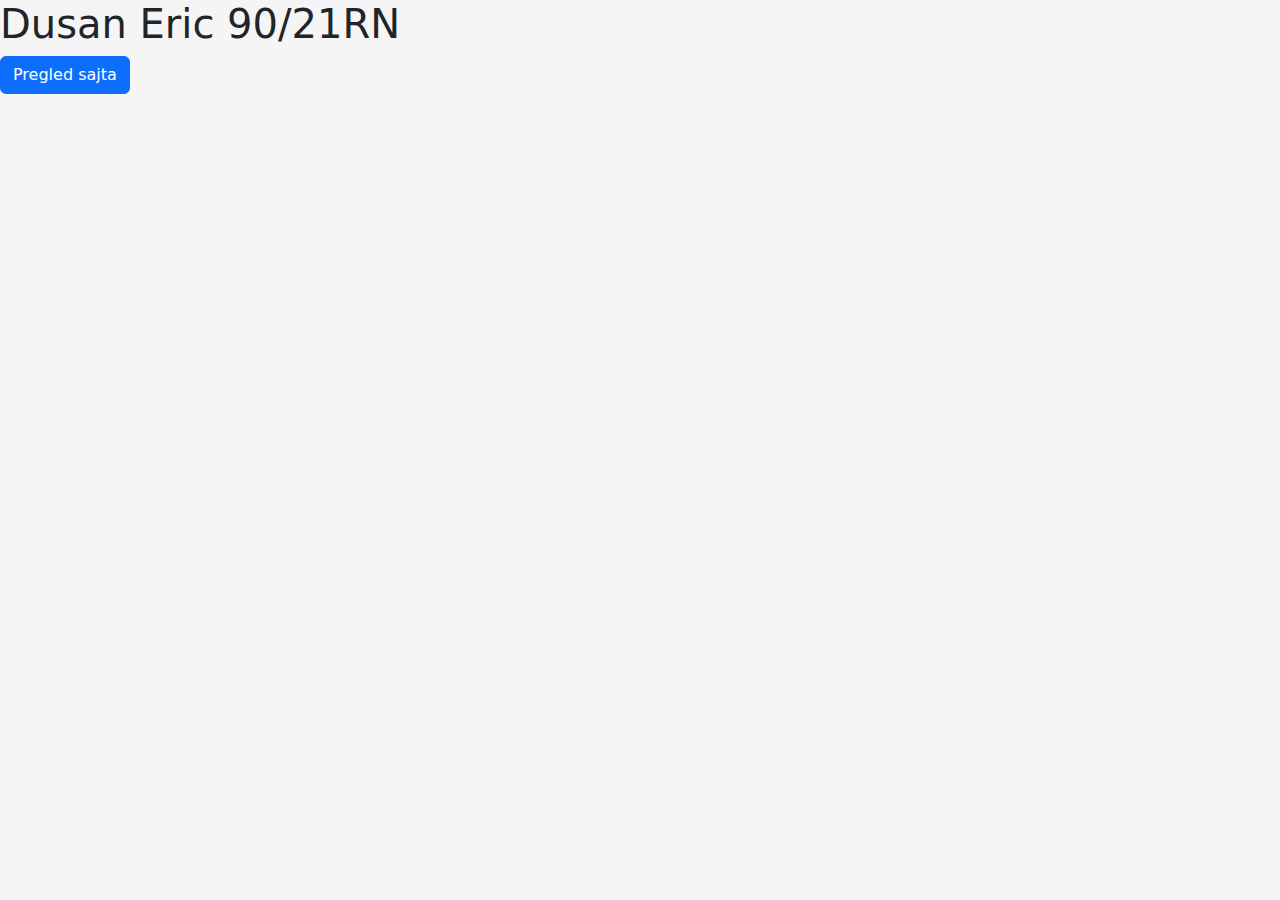
<file: index.html>
<!DOCTYPE html>
<html>
    <head>
        <title>Projekat_ICR</title>
        <meta charset="utf-8">
        <meta name="viewport" content="width=device-width, initial-scale=1">
        <link href="https://cdn.jsdelivr.net/npm/bootstrap@5.2.3/dist/css/bootstrap.min.css" rel="stylesheet">
        <script src="https://cdn.jsdelivr.net/npm/bootstrap@5.2.3/dist/js/bootstrap.bundle.min.js"></script>

        <link rel="stylesheet" type="text/css" href="main.css">
    </head>

    <h1>Dusan Eric 90/21RN</h1>
    <a href="ponuda.html" class="btn btn-primary">Pregled sajta</a>
</html>
</file>
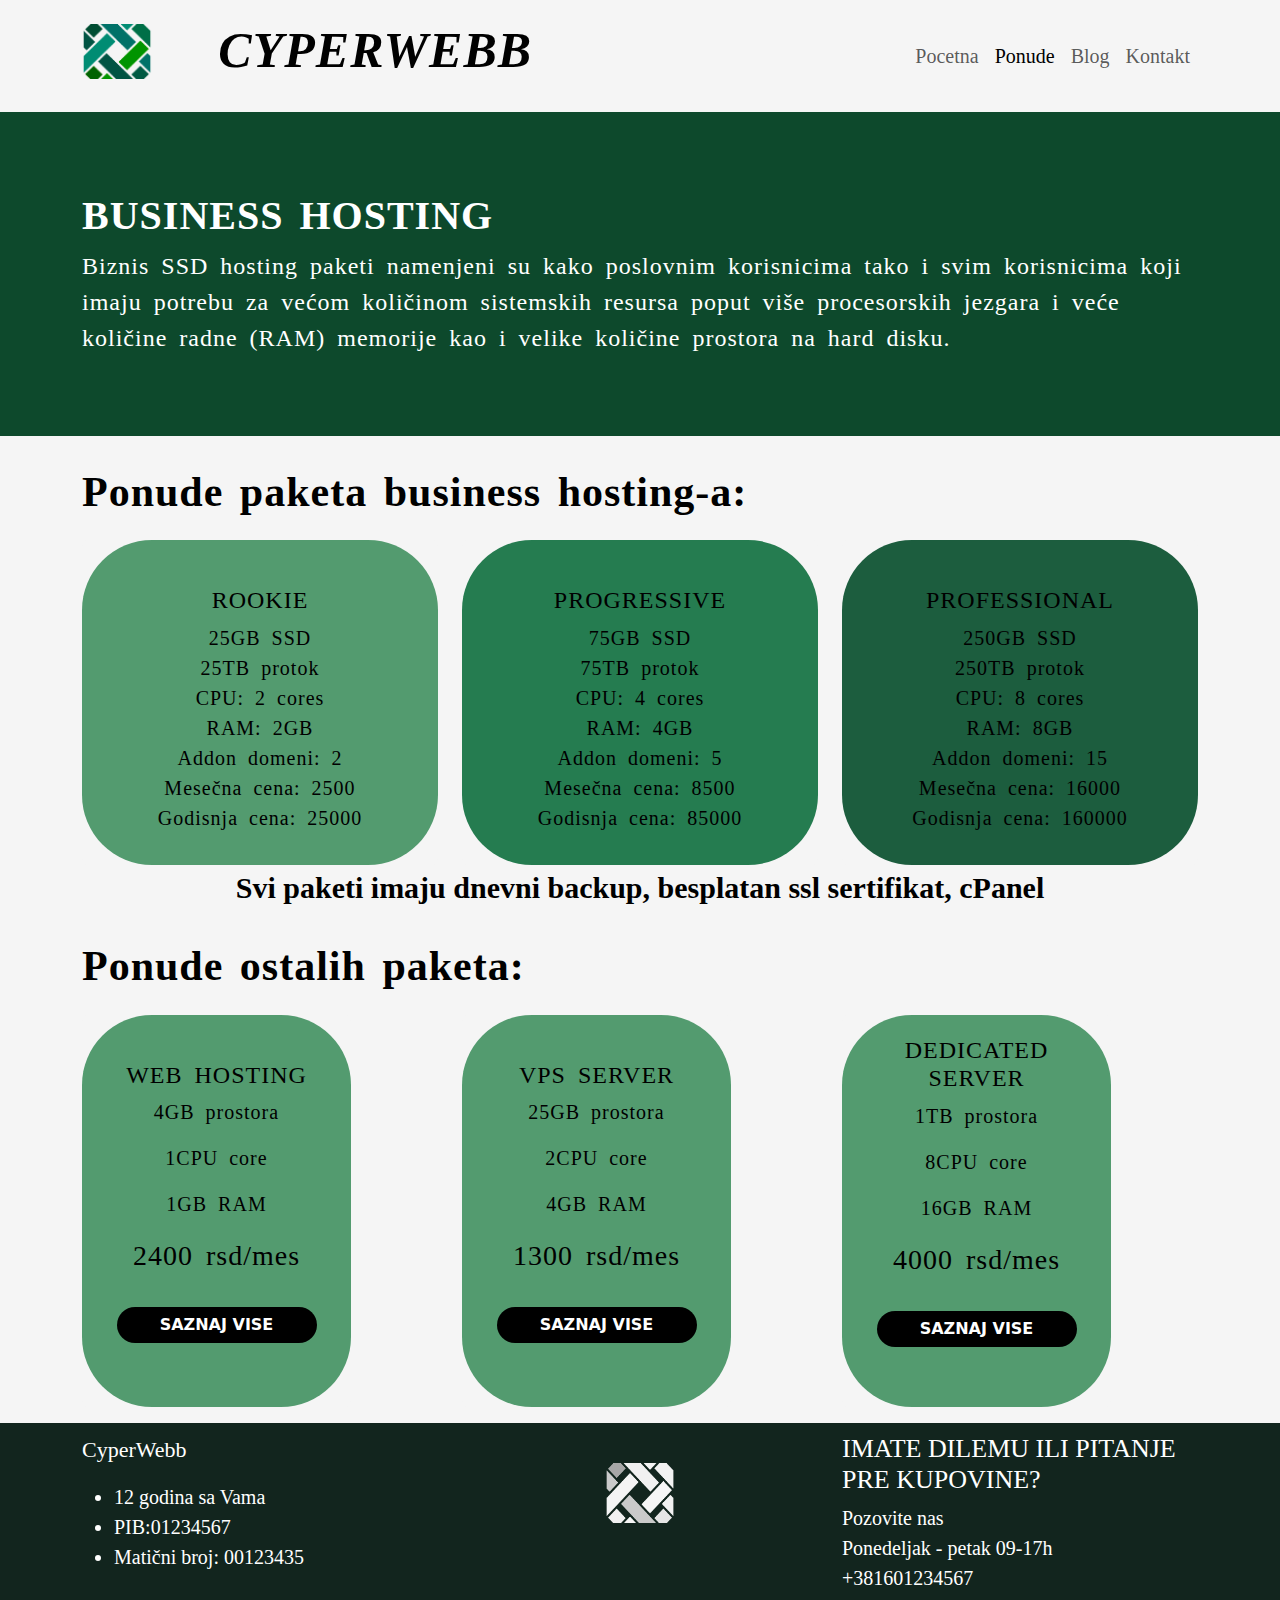
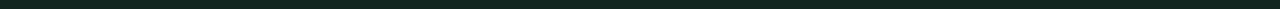
<file: business-hosting.html>
<!DOCTYPE html>
<html lang="en">
    <head>
        <title>Projekat_ICR</title>
        <meta charset="utf-8">
        <meta name="viewport" content="width=device-width, initial-scale=1">
        <link href="https://cdn.jsdelivr.net/npm/bootstrap@5.2.3/dist/css/bootstrap.min.css" rel="stylesheet">
        <script src="https://cdn.jsdelivr.net/npm/bootstrap@5.2.3/dist/js/bootstrap.bundle.min.js"></script>

        <link rel="stylesheet" type="text/css" href="main.css">
    </head>

    <body id="body">
        <div  id= "top-nav" class="container-fluid">
            <div class="container">
                <nav class="navbar navbar-expand-lg">
                    <a class="navbar-brand" href="#">
                        <img src="Vezba 1 - logo 1.png" alt="" width="70" height="60">
                        <span class="navbar-brand"><em>CYPERWEBB</em></span>                    
                      </a>
                    <button class="navbar-toggler" type="button" data-bs-toggle="collapse" data-bs-target="#navbarNav" aria-controls="navbarNav" aria-expanded="false" aria-label="Toggle navigation">
                        <span class="navbar-toggler-icon"></span>
                    </button>
                    <div class="collapse navbar-collapse" id="navbarNav">
                        <ul class="navbar-nav ms-auto">
                            <li class="nav-item">
                                <a class="nav-link" aria-current="page" href="ponuda.html">Pocetna</a>
                            </li>
                            <li class="nav-item">
                                <a class="nav-link active" href="#">Ponude</a>
                            </li>
                            <li class="nav-item">
                                <a class="nav-link" href="#">Blog</a>
                            </li>
                            <li class="nav-item">
                                <a class="nav-link" href="#">Kontakt</a>
                            </li>
                        </ul>
                    </div>
                </nav>                     
            </div>
        </div>
        <div id="intro" class="container-fluid">
            <div class="container">
                <h2><strong>BUSINESS HOSTING </strong></h2>
                <p>Biznis SSD hosting paketi namenjeni su kako poslovnim korisnicima tako i 
                    svim korisnicima koji imaju potrebu za većom količinom sistemskih resursa 
                    poput više procesorskih jezgara i veće količine radne (RAM) memorije kao i 
                    velike količine prostora na hard disku.
                </p>
            </div>
        </div>
        <div id="telo" class="container-fluid mb-3">
            <div class="container">
                <h4>Ponude paketa business hosting-a:</h4>
                <div class="row row-cols-1 row-cols-md-3">
                    <div class="col-md-4">
                      <div class="card text-center" id="ponuda-telo">
                        <div class="card-body" id="prva-ponuda">
                            <h5 id="naslov-ponuda">ROOKIE</h5>
                            <ul class="list-unstyled">
                                <li id="karakteristike">25GB SSD</li>
                                <li id="karakteristike">25TB protok</li>
                                <li id="karakteristike">CPU: 2 cores</li>
                                <li id="karakteristike">RAM: 2GB</li>
                                <li id="karakteristike">Addon domeni: 2</li>
                                <li id="karakteristike">Mesečna cena: 2500</li>
                                <li id="karakteristike">Godisnja cena: 25000</li>
                            </ul>
                        </div>
                      </div>
                    </div>
                    <div class="col-md-4">
                        <div class="card text-center" id="ponuda-telo">
                          <div class="card-body" id="druga-ponuda">
                              <h5 id="naslov-ponuda">PROGRESSIVE</h5>
                              <ul class=" list-unstyled">
                                <li id="karakteristike">75GB SSD</li>
                                <li id="karakteristike">75TB protok</li>
                                <li id="karakteristike">CPU: 4 cores</li>
                                <li id="karakteristike">RAM: 4GB</li>
                                <li id="karakteristike">Addon domeni: 5</li>
                                <li id="karakteristike">Mesečna cena: 8500</li>
                                <li id="karakteristike">Godisnja cena: 85000</li>
                                </ul>
                          </div>
                        </div>
                    </div>
                    <div class="col-md-4">
                        <div class="card text-center" id="ponuda-telo">
                          <div class="card-body" id="treca-ponuda">
                              <h5 id="naslov-ponuda">PROFESSIONAL</h5>
                              <ul class=" list-unstyled">
                                <li id="karakteristike">250GB SSD</li>
                                <li id="karakteristike">250TB protok</li>
                                <li id="karakteristike">CPU: 8 cores</li>
                                <li id="karakteristike">RAM: 8GB</li>
                                <li id="karakteristike">Addon domeni: 15</li>
                                <li id="karakteristike">Mesečna cena: 16000</li>
                                <li id="karakteristike">Godisnja cena: 160000</li>
                                </ul>
                          </div>
                        </div>
                    </div>
                </div>
                <div style="text-align:center;">
                    <p id="ispod-ponuda-tekst"><strong>Svi paketi imaju dnevni backup, besplatan ssl sertifikat, cPanel</strong></p>
                </div>
                <h4>Ponude ostalih paketa:</h4>
                <div class="row row-cols-1 row-cols-md-3 ">
                    <div class="col-sm-4">
                      <div class="card text-center" id="div-telo">
                        <div class="card-body" id="ponude-div">
                          <div class="row row-cols-4 row-cols-md-1">
                            <h5 class="card-title" id="naslov-ponuda">WEB HOSTING</h5>
                            <p class="card-text" id="karakteristike">4GB prostora</p>
                            <p class="card-text" id="karakteristike">1CPU core</p>
                            <p class="card-text"id="karakteristike">1GB RAM</p>
                            <p class="card-text" id="cena">2400 rsd/mes</p>
                          </div>
                          <a href="web-hosting.html" class="btn btn-primary">SAZNAJ VISE</a>
                        </div>
                      </div>
                    </div>
                    <div class="col-sm-4">
                        <div class="card text-center" id="div-telo">
                          <div class="card-body " id="ponude-div">
                            <div class="row row-cols-4 row-cols-md-1">
                              <h5 class="card-title" id="naslov-ponuda">VPS SERVER</h5>
                              <p class="card-text" id="karakteristike">25GB prostora</p>
                              <p class="card-text" id="karakteristike">2CPU core</p>
                              <p class="card-text" id="karakteristike">4GB RAM</p>
                              <p class="card-text" id="cena">1300 rsd/mes</p>
                            </div>
                            <a href="#" class="btn btn-primary">SAZNAJ VISE</a>
                          </div>
                        </div>
                    </div>
                    <div class="col-sm-4">
                        <div class="card text-center" id="div-telo">
                          <div class="card-body" id="ponude-div">
                            <div class="row row-cols-4 row-cols-md-1">
                              <h5 class="card-title" id="naslov-ponuda-dedicated">DEDICATED SERVER</h5>
                              <p class="card-text" id="karakteristike">1TB prostora</p>
                              <p class="card-text" id="karakteristike">8CPU core</p>
                              <p class="card-text" id="karakteristike">16GB RAM</p>
                              <p class="card-text" id="cena">4000 rsd/mes</p>
                            </div>
                            <a href="#" class="btn btn-primary">SAZNAJ VISE</a>
                          </div>
                        </div>
                    </div>
                </div>
            </div>
        </div>
        <div id="footer" class="container-fluid ">
            <div class="container">
                <div class="row">
                  <div class="col" id="prvi-div">
                    <p>CyperWebb</p>
                      <ul>
                        <li id="levi-foot">12 godina sa Vama</li>
                        <li id="levi-foot">PIB:01234567</li>
                        <li id="levi-foot">Matični broj: 00123435</li>
                      </ul>
                  </div>
                  <div class="col text-center" id="drugi-div">
                    <img src="Vezba 1 - logo 2.png" alt="" width="70" height="60">
                  </div>
                  <div class="col" id="treci-div">
                    <h6>
                      IMATE DILEMU ILI PITANJE PRE KUPOVINE?
                    </h6>
                    <ul class="list-unstyled">
                      <li>Pozovite nas</li>
                      <li>Ponedeljak - petak 09-17h</li>
                      <li>+381601234567</li>
                    </ul>
                  </div>
                </div>
            </div>
        </div>
    </body>
</html>
</file>
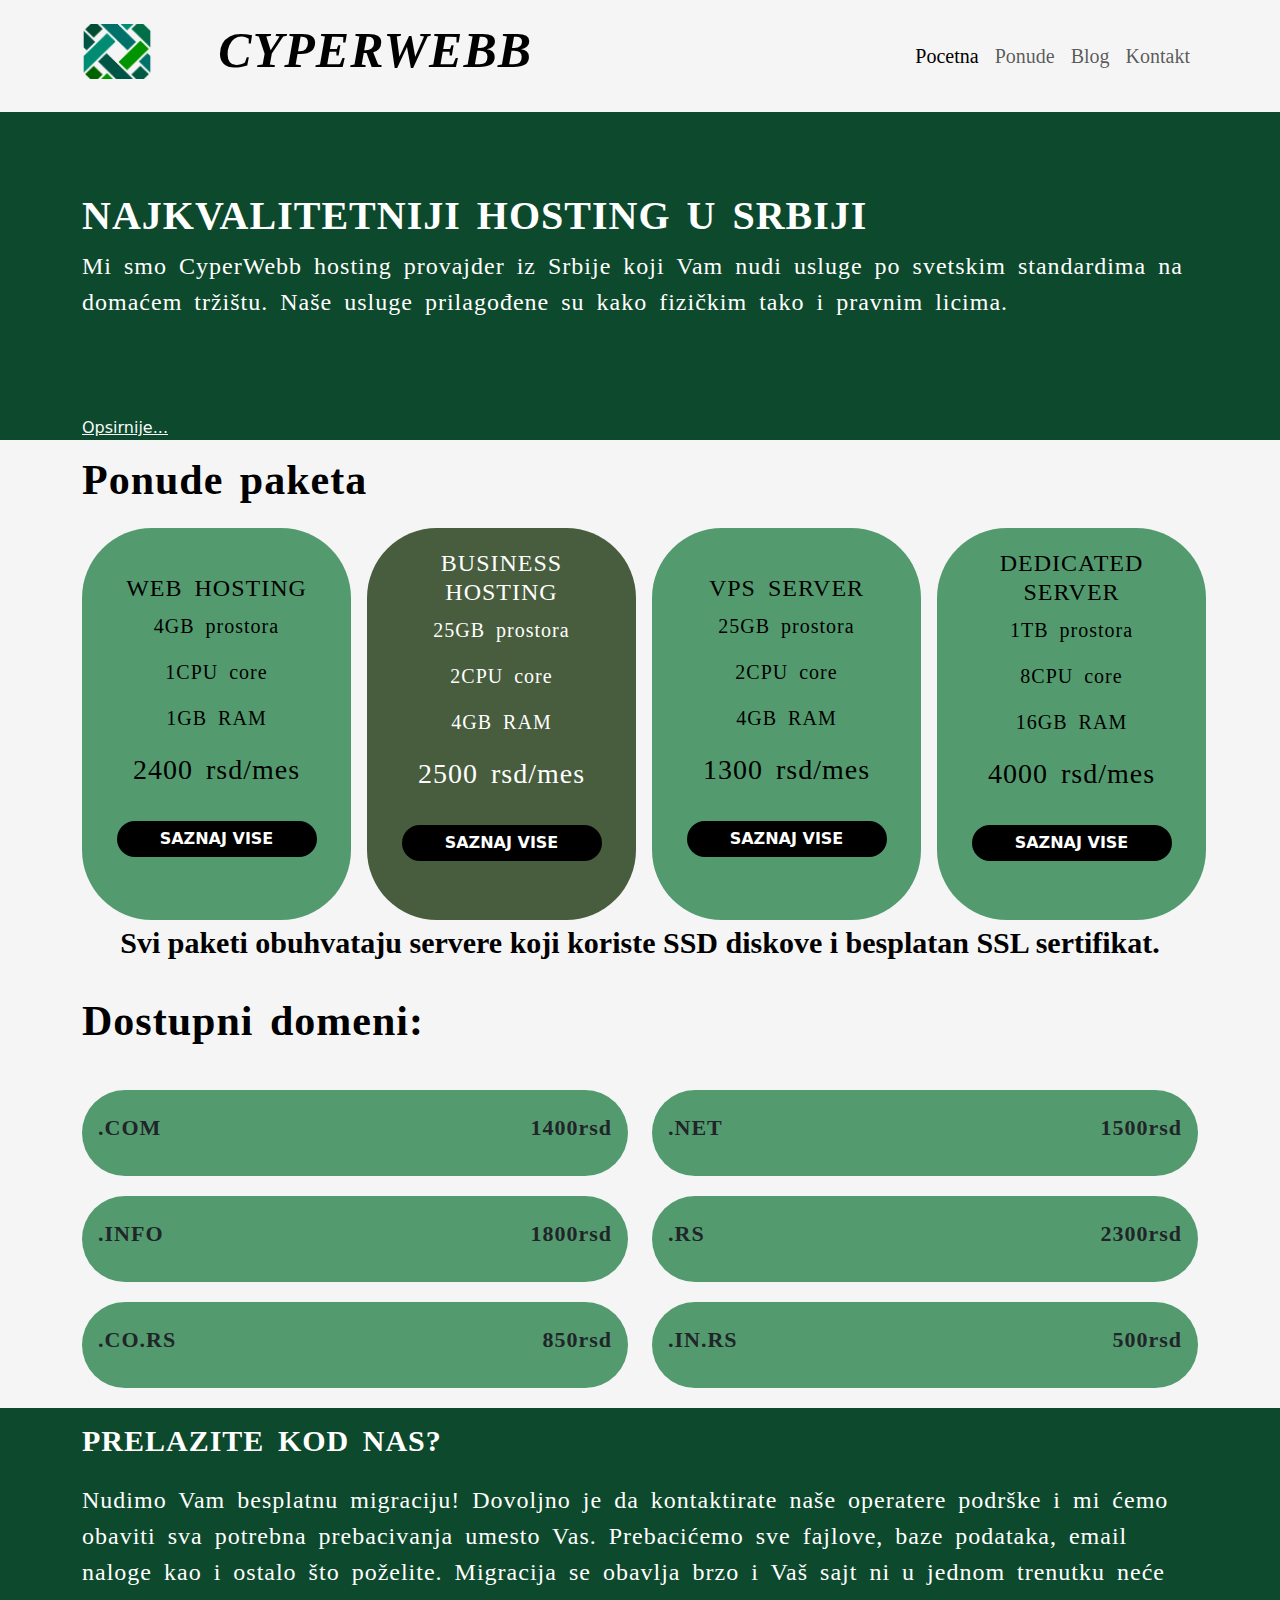
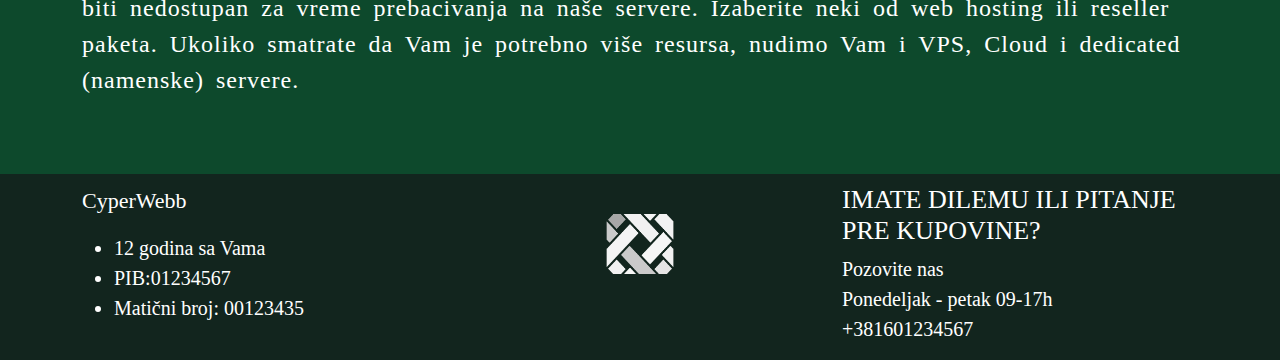
<file: ponuda.html>
<!DOCTYPE html>
<html lang="en">
    <head>
        <title>Projekat_ICR</title>
        <meta charset="utf-8">
        <meta name="viewport" content="width=device-width, initial-scale=1">
        <link href="https://cdn.jsdelivr.net/npm/bootstrap@5.2.3/dist/css/bootstrap.min.css" rel="stylesheet">
        <script src="https://cdn.jsdelivr.net/npm/bootstrap@5.2.3/dist/js/bootstrap.bundle.min.js"></script>

        <link rel="stylesheet" type="text/css" href="main.css">
    </head>
    <body id="body">
        <div  id= "top-nav" class="container-fluid">
            <div class="container">
                <nav class="navbar navbar-expand-lg">
                    <a class="navbar-brand" href="#">
                        <img src="Vezba 1 - logo 1.png" alt="" width="70" height="60">
                        <span class="navbar-brand"><em>CYPERWEBB</em></span>                    
                      </a>
                    <button class="navbar-toggler" type="button" data-bs-toggle="collapse" data-bs-target="#navbarNav" aria-controls="navbarNav" aria-expanded="false" aria-label="Toggle navigation">
                        <span class="navbar-toggler-icon"></span>
                    </button>
                    <div class="collapse navbar-collapse" id="navbarNav">
                        <ul class="navbar-nav ms-auto">
                            <li class="nav-item">
                                <a class="nav-link active" aria-current="page" href="#">Pocetna</a>
                            </li>
                            <li class="nav-item">
                                <a class="nav-link" href="#">Ponude</a>
                            </li>
                            <li class="nav-item">
                                <a class="nav-link" href="#">Blog</a>
                            </li>
                            <li class="nav-item">
                                <a class="nav-link" href="#">Kontakt</a>
                            </li>
                        </ul>
                    </div>
                </nav>                     
            </div>
        </div>
        <div id="intro" class="container-fluid">
            <div class="container">
                <h2><strong>NAJKVALITETNIJI HOSTING U SRBIJI </strong></h2>
                <p>Mi smo CyperWebb hosting provajder iz Srbije koji Vam nudi usluge po svetskim standardima na domaćem tržištu.
                    Naše usluge prilagođene su kako fizičkim tako i pravnim licima.
                </p>
                <a href="ponuda2.html" class="link-light end ">Opsirnije...</a>
            </div>
        </div>
        <div id="telo" class="container-fluid">
            <div class="container">
                <h4>Ponude paketa</h4>
                <div class="row row-cols-1 row-cols-md-4">
                    <div class="col-sm-3">
                      <div class="card text-center" id="div-telo">
                        <div class="card-body" id="ponude-div">
                          <div class="row row-cols-4 row-cols-md-1">
                            <h5 class="card-title" id="naslov-ponuda">WEB HOSTING</h5>
                            <p class="card-text" id="karakteristike">4GB prostora</p>
                            <p class="card-text" id="karakteristike">1CPU core</p>
                            <p class="card-text"id="karakteristike">1GB RAM</p>
                            <p class="card-text" id="cena">2400 rsd/mes</p>
                          </div>
                          <a href="web-hosting.html" class="btn btn-primary">SAZNAJ VISE</a>
                        </div>
                      </div>
                    </div>
                    <div class="col-sm-3" >
                      <div class="card text-center" id="div-telo">
                        <div class="card-body" id="business-div">
                          <div class="row row-cols-4 row-cols-md-1">
                            <h5 class="card-title" id="naslov-ponuda-business">BUSINESS HOSTING</h5>
                            <p class="card-text" id="karakteristike-business">25GB prostora</p>
                            <p class="card-text" id="karakteristike-business">2CPU core</p>
                            <p class="card-text" id="karakteristike-business">4GB RAM</p>
                            <p class="card-text" id="cena-business">2500 rsd/mes</p>
                          </div>
                        <a href="business-hosting.html" class="btn btn-primary">SAZNAJ VISE</a>
                        </div>
                      </div>
                    </div>
                    <div class="col-sm-3">
                        <div class="card text-center" id="div-telo">
                          <div class="card-body " id="ponude-div">
                            <div class="row row-cols-4 row-cols-md-1">
                              <h5 class="card-title" id="naslov-ponuda">VPS SERVER</h5>
                              <p class="card-text" id="karakteristike">25GB prostora</p>
                              <p class="card-text" id="karakteristike">2CPU core</p>
                              <p class="card-text" id="karakteristike">4GB RAM</p>
                              <p class="card-text" id="cena">1300 rsd/mes</p>
                            </div>
                            <a href="#" class="btn btn-primary">SAZNAJ VISE</a>
                          </div>
                        </div>
                    </div>
                    <div class="col-sm-3">
                        <div class="card text-center" id="div-telo">
                          <div class="card-body" id="ponude-div">
                            <div class="row row-cols-4 row-cols-md-1">
                              <h5 class="card-title" id="naslov-ponuda-dedicated">DEDICATED SERVER</h5>
                              <p class="card-text" id="karakteristike">1TB prostora</p>
                              <p class="card-text" id="karakteristike">8CPU core</p>
                              <p class="card-text" id="karakteristike">16GB RAM</p>
                              <p class="card-text" id="cena">4000 rsd/mes</p>
                            </div>
                            <a href="#" class="btn btn-primary">SAZNAJ VISE</a>
                          </div>
                        </div>
                    </div>
                </div>
                <div style="text-align:center;">
                    <p id="ispod-ponuda-tekst"><strong>Svi paketi obuhvataju servere koji koriste SSD diskove i besplatan SSL sertifikat.</strong></p>
                </div>
                <h4>Dostupni domeni:</h4>
                <div class="row row-cols-3 row-cols-md-2">
                    <div class="col-sm-6">
                      <div class="card text-center" id="div-telo-domeni">
                        <div class="card-body" id="domeni-div">
                          <div class="row row-cols-1 row-cols-md-2">
                            <p class="card-text" id="tekst-domena">.COM</p>
                            <p class="card-text" id="cena-domena">1400rsd</p>
                          </div>
                        </div>
                      </div>
                    </div>
                    <div class="col-sm-6">
                        <div class="card text-center" id="div-telo-domeni">
                          <div class="card-body" id="domeni-div">
                            <div class="row row-cols-1 row-cols-md-2">
                              <p class="card-text" id="tekst-domena">.NET</p>
                              <p class="card-text" id="cena-domena">1500rsd</p>
                            </div>
                          </div>
                        </div>
                    </div>
                    <div class="col-sm-6">
                        <div class="card text-center" id="div-telo-domeni">
                          <div class="card-body" id="domeni-div">
                            <div class="row row-cols-1 row-cols-md-2">
                              <p class="card-text" id="tekst-domena">.INFO</p>
                              <p class="card-text" id="cena-domena">1800rsd</p>
                            </div>
                          </div>
                        </div>
                    </div>
                    <div class="col-sm-6">
                        <div class="card text-center" id="div-telo-domeni">
                          <div class="card-body" id="domeni-div">
                            <div class="row row-cols-1 row-cols-md-2">
                              <p class="card-text" id="tekst-domena">.RS</p>
                              <p class="card-text" id="cena-domena">2300rsd</p>
                            </div>
                          </div>
                        </div>
                    </div>
                    <div class="col-sm-6">
                        <div class="card text-center" id="div-telo-domeni"> 
                          <div class="card-body" id="domeni-div">
                            <div class="row row-cols-1 row-cols-md-2">
                              <p class="card-text" id="tekst-domena">.CO.RS</p>
                              <p class="card-text" id="cena-domena">850rsd</p>
                            </div>
                          </div>
                        </div>
                    </div>
                    <div class="col-sm-6">
                        <div class="card text-center" id="div-telo-domeni">
                          <div class="card-body" id="domeni-div">
                            <div class="row row-cols-1 row-cols-md-2">
                              <p class="card-text" id="tekst-domena">.IN.RS</p>
                              <p class="card-text" id="cena-domena">500rsd</p>
                            </div>
                          </div>
                        </div>
                    </div>
                </div>
            </div>
        </div>
        <div id="preporuke" class="container-fluid">
            <div class="container">
                <h4>PRELAZITE KOD NAS?</h4>
                <p>Nudimo Vam besplatnu migraciju! Dovoljno je da kontaktirate naše operatere podrške i mi ćemo obaviti 
                    sva potrebna prebacivanja umesto Vas. Prebacićemo sve fajlove, baze podataka, email naloge kao i 
                    ostalo što poželite. Migracija se obavlja brzo i Vaš sajt ni u jednom trenutku neće biti nedostupan za 
                    vreme prebacivanja na naše servere. Izaberite neki od web hosting ili reseller paketa. Ukoliko smatrate 
                    da Vam je potrebno više resursa, nudimo Vam i VPS, Cloud i dedicated (namenske) servere.</p>
            </div>
        </div>
        <div id="footer" class="container-fluid ">
            <div class="container">
                <div class="row">
                  <div class="col" id="prvi-div">
                    <p>CyperWebb</p>
                      <ul>
                        <li id="levi-foot">12 godina sa Vama</li>
                        <li id="levi-foot">PIB:01234567</li>
                        <li id="levi-foot">Matični broj: 00123435</li>
                      </ul>
                  </div>
                  <div class="col text-center" id="drugi-div">
                    <img src="Vezba 1 - logo 2.png" alt="" width="70" height="60">
                  </div>
                  <div class="col" id="treci-div">
                    <h6>
                      IMATE DILEMU ILI PITANJE PRE KUPOVINE?
                    </h6>
                    <ul class="list-unstyled">
                      <li>Pozovite nas</li>
                      <li>Ponedeljak - petak 09-17h</li>
                      <li>+381601234567</li>
                    </ul>
                  </div>
                </div>
            </div>
        </div>
    </body>
</html>
</file>
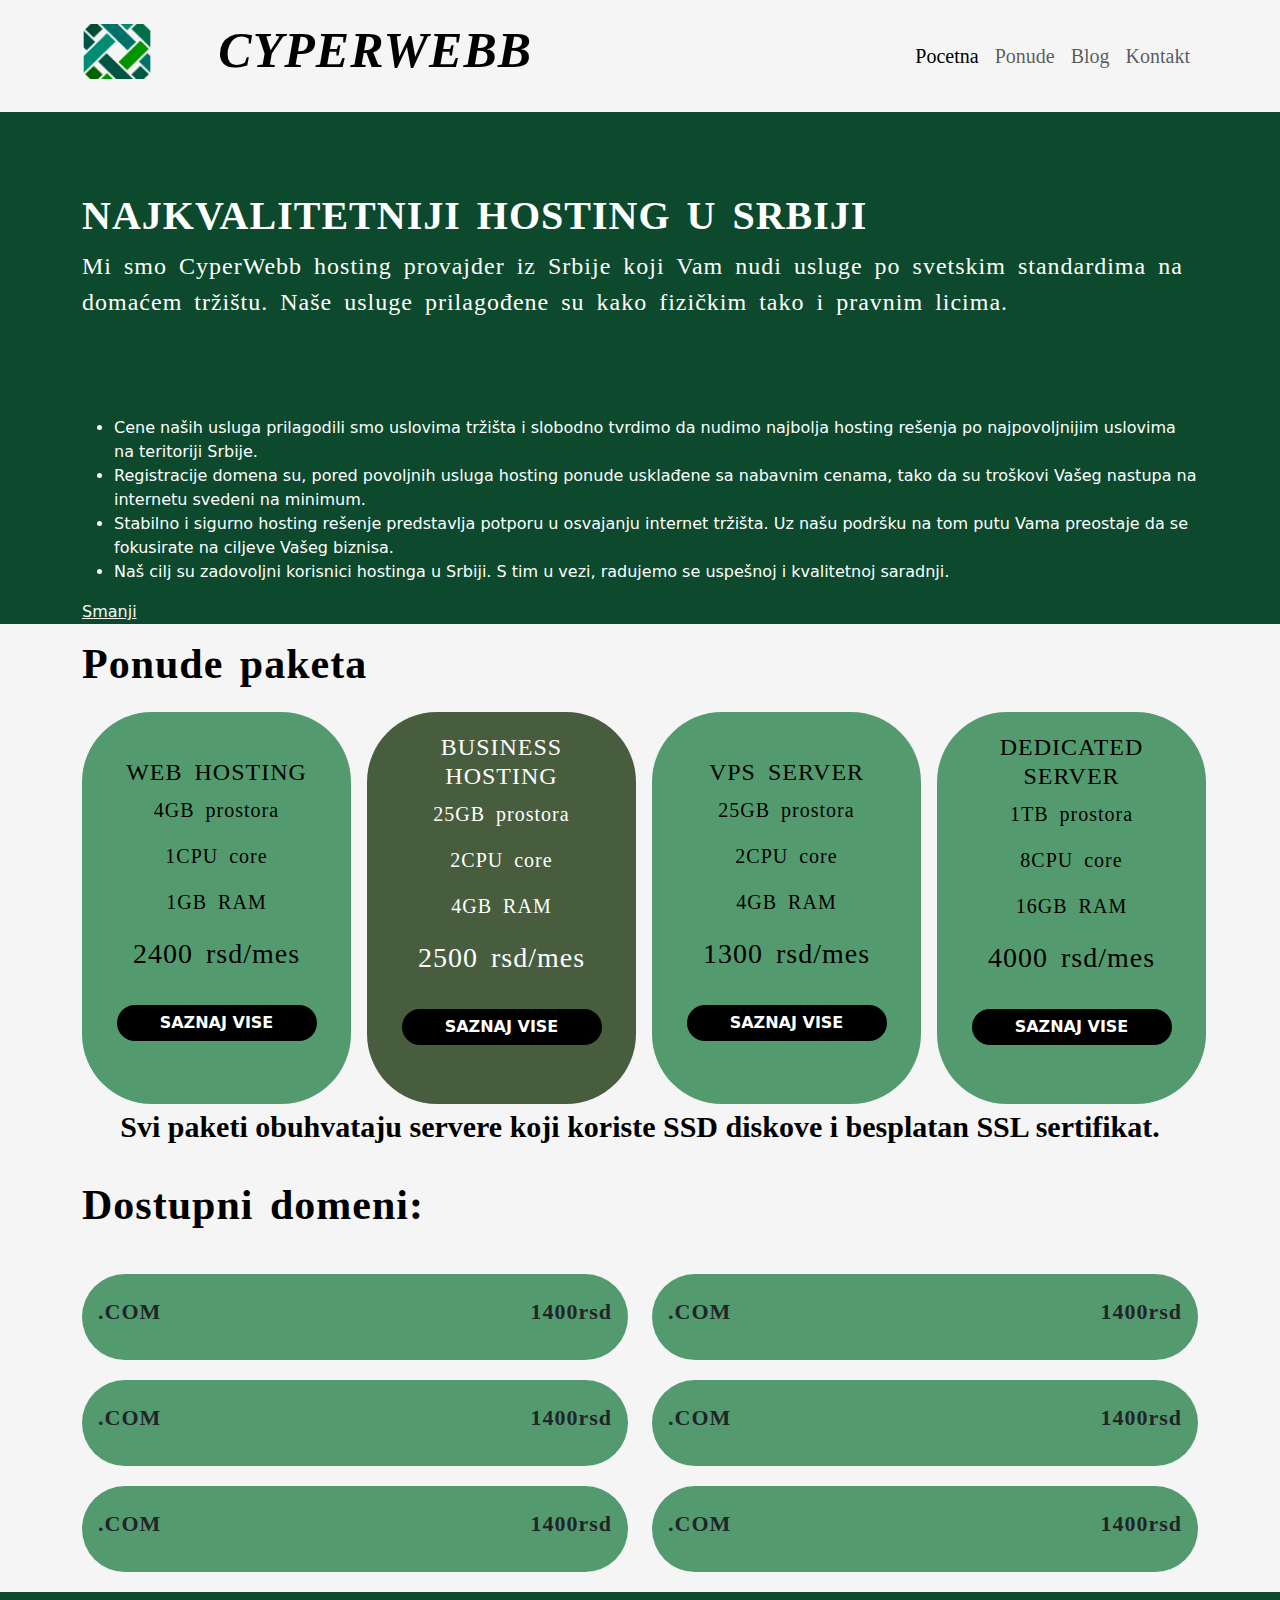
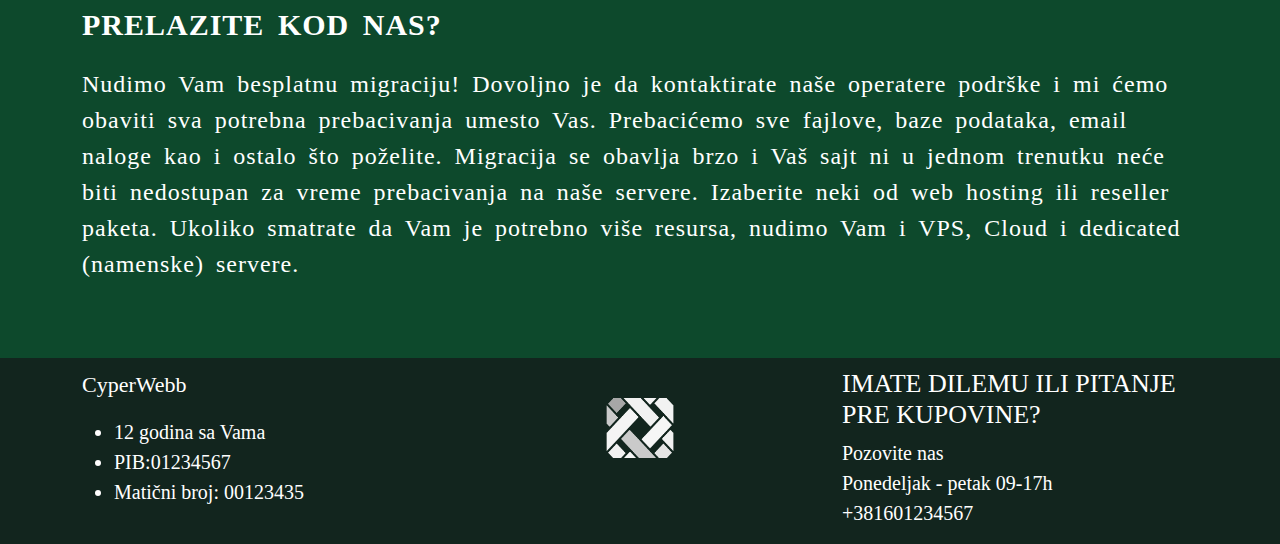
<file: ponuda2.html>
<!DOCTYPE html>
<html lang="en">
    <head>
        <title>Projekat_ICR</title>
        <meta charset="utf-8">
        <meta name="viewport" content="width=device-width, initial-scale=1">
        <link href="https://cdn.jsdelivr.net/npm/bootstrap@5.2.3/dist/css/bootstrap.min.css" rel="stylesheet">
        <script src="https://cdn.jsdelivr.net/npm/bootstrap@5.2.3/dist/js/bootstrap.bundle.min.js"></script>

        <link rel="stylesheet" type="text/css" href="main.css">
    </head>
    <body id="body">
        <div  id= "top-nav" class="container-fluid">
            <div class="container">
                <nav class="navbar navbar-expand-lg">
                    <a class="navbar-brand" href="#">
                        <img src="Vezba 1 - logo 1.png" alt="" width="70" height="60">
                        <span class="navbar-brand"><em>CYPERWEBB</em></span>                    
                      </a>
                    <button class="navbar-toggler" type="button" data-bs-toggle="collapse" data-bs-target="#navbarNav" aria-controls="navbarNav" aria-expanded="false" aria-label="Toggle navigation">
                        <span class="navbar-toggler-icon"></span>
                    </button>
                    <div class="collapse navbar-collapse" id="navbarNav">
                        <ul class="navbar-nav ms-auto">
                            <li class="nav-item">
                                <a class="nav-link active" aria-current="page" href="#">Pocetna</a>
                            </li>
                            <li class="nav-item">
                                <a class="nav-link" href="#">Ponude</a>
                            </li>
                            <li class="nav-item">
                                <a class="nav-link" href="#">Blog</a>
                            </li>
                            <li class="nav-item">
                                <a class="nav-link" href="#">Kontakt</a>
                            </li>
                        </ul>
                    </div>
                </nav>                     
            </div>
        </div>
        <div id="intro" class="container-fluid">
            <div class="container">
                <h2><strong>NAJKVALITETNIJI HOSTING U SRBIJI </strong></h2>
                <p>Mi smo CyperWebb hosting provajder iz Srbije koji Vam nudi usluge po svetskim standardima na domaćem tržištu.
                    Naše usluge prilagođene su kako fizičkim tako i pravnim licima.
                </p>
                <ul >
                    <li id="levi-foot">Cene naših usluga prilagodili smo uslovima tržišta i slobodno tvrdimo da nudimo najbolja hosting rešenja po najpovoljnijim uslovima na teritoriji Srbije.</li>
                    <li id="levi-foot">Registracije domena su, pored povoljnih usluga hosting ponude usklađene sa nabavnim cenama, tako da su troškovi Vašeg nastupa na internetu svedeni na minimum.</li>
                    <li id="levi-foot">Stabilno i sigurno hosting rešenje predstavlja potporu u osvajanju internet tržišta. Uz našu podršku na tom putu Vama preostaje da se fokusirate na ciljeve Vašeg biznisa.</li>
                    <li id="levi-foot">Naš cilj su zadovoljni korisnici hostinga u Srbiji. S tim u vezi, radujemo se uspešnoj i kvalitetnoj saradnji.</li>
                </ul>
                <a href="ponuda.html" class="link-light end ">Smanji</a>
            </div>
        </div>
        <div id="telo" class="container-fluid">
            <div class="container">
                <h4>Ponude paketa</h4>
                <div class="row row-cols-1 row-cols-md-4">
                    <div class="col-sm-3">
                      <div class="card text-center" id="div-telo">
                        <div class="card-body" id="ponude-div">
                          <div class="row row-cols-4 row-cols-md-1">
                            <h5 class="card-title" id="naslov-ponuda">WEB HOSTING</h5>
                            <p class="card-text" id="karakteristike">4GB prostora</p>
                            <p class="card-text" id="karakteristike">1CPU core</p>
                            <p class="card-text"id="karakteristike">1GB RAM</p>
                            <p class="card-text" id="cena">2400 rsd/mes</p>
                          </div>
                          <a href="web-hosting.html" class="btn btn-primary">SAZNAJ VISE</a>
                        </div>
                      </div>
                    </div>
                    <div class="col-sm-3" >
                      <div class="card text-center" id="div-telo">
                        <div class="card-body" id="business-div">
                          <div class="row row-cols-4 row-cols-md-1">
                            <h5 class="card-title" id="naslov-ponuda-business">BUSINESS HOSTING</h5>
                            <p class="card-text" id="karakteristike-business">25GB prostora</p>
                            <p class="card-text" id="karakteristike-business">2CPU core</p>
                            <p class="card-text" id="karakteristike-business">4GB RAM</p>
                            <p class="card-text" id="cena-business">2500 rsd/mes</p>
                          </div>
                        <a href="business-hosting.html" class="btn btn-primary">SAZNAJ VISE</a>
                        </div>
                      </div>
                    </div>
                    <div class="col-sm-3">
                        <div class="card text-center" id="div-telo">
                          <div class="card-body " id="ponude-div">
                            <div class="row row-cols-4 row-cols-md-1">
                              <h5 class="card-title" id="naslov-ponuda">VPS SERVER</h5>
                              <p class="card-text" id="karakteristike">25GB prostora</p>
                              <p class="card-text" id="karakteristike">2CPU core</p>
                              <p class="card-text" id="karakteristike">4GB RAM</p>
                              <p class="card-text" id="cena">1300 rsd/mes</p>
                            </div>
                            <a href="#" class="btn btn-primary">SAZNAJ VISE</a>
                          </div>
                        </div>
                    </div>
                    <div class="col-sm-3">
                        <div class="card text-center" id="div-telo">
                          <div class="card-body" id="ponude-div">
                            <div class="row row-cols-4 row-cols-md-1">
                              <h5 class="card-title" id="naslov-ponuda-dedicated">DEDICATED SERVER</h5>
                              <p class="card-text" id="karakteristike">1TB prostora</p>
                              <p class="card-text" id="karakteristike">8CPU core</p>
                              <p class="card-text" id="karakteristike">16GB RAM</p>
                              <p class="card-text" id="cena">4000 rsd/mes</p>
                            </div>
                            <a href="#" class="btn btn-primary">SAZNAJ VISE</a>
                          </div>
                        </div>
                    </div>
                </div>
                <div style="text-align:center;">
                    <p id="ispod-ponuda-tekst"><strong>Svi paketi obuhvataju servere koji koriste SSD diskove i besplatan SSL sertifikat.</strong></p>
                </div>
                <h4>Dostupni domeni:</h4>
                <div class="row row-cols-3 row-cols-md-2">
                    <div class="col-sm-6">
                      <div class="card text-center" id="div-telo-domeni">
                        <div class="card-body" id="domeni-div">
                          <div class="row row-cols-1 row-cols-md-2">
                            <p class="card-text" id="tekst-domena">.COM</p>
                            <p class="card-text" id="cena-domena">1400rsd</p>
                          </div>
                        </div>
                      </div>
                    </div>
                    <div class="col-sm-6">
                        <div class="card text-center" id="div-telo-domeni">
                          <div class="card-body" id="domeni-div">
                            <div class="row row-cols-1 row-cols-md-2">
                              <p class="card-text" id="tekst-domena">.COM</p>
                              <p class="card-text" id="cena-domena">1400rsd</p>
                            </div>
                          </div>
                        </div>
                    </div>
                    <div class="col-sm-6">
                        <div class="card text-center" id="div-telo-domeni">
                          <div class="card-body" id="domeni-div">
                            <div class="row row-cols-1 row-cols-md-2">
                              <p class="card-text" id="tekst-domena">.COM</p>
                              <p class="card-text" id="cena-domena">1400rsd</p>
                            </div>
                          </div>
                        </div>
                    </div>
                    <div class="col-sm-6">
                        <div class="card text-center" id="div-telo-domeni">
                          <div class="card-body" id="domeni-div">
                            <div class="row row-cols-1 row-cols-md-2">
                              <p class="card-text" id="tekst-domena">.COM</p>
                              <p class="card-text" id="cena-domena">1400rsd</p>
                            </div>
                          </div>
                        </div>
                    </div>
                    <div class="col-sm-6">
                        <div class="card text-center" id="div-telo-domeni"> 
                          <div class="card-body" id="domeni-div">
                            <div class="row row-cols-1 row-cols-md-2">
                              <p class="card-text" id="tekst-domena">.COM</p>
                              <p class="card-text" id="cena-domena">1400rsd</p>
                            </div>
                          </div>
                        </div>
                    </div>
                    <div class="col-sm-6">
                        <div class="card text-center" id="div-telo-domeni">
                          <div class="card-body" id="domeni-div">
                            <div class="row row-cols-1 row-cols-md-2">
                              <p class="card-text" id="tekst-domena">.COM</p>
                              <p class="card-text" id="cena-domena">1400rsd</p>
                            </div>
                          </div>
                        </div>
                    </div>
                </div>
            </div>
        </div>
        <div id="preporuke" class="container-fluid">
            <div class="container">
                <h4>PRELAZITE KOD NAS?</h4>
                <p>Nudimo Vam besplatnu migraciju! Dovoljno je da kontaktirate naše operatere podrške i mi ćemo obaviti 
                    sva potrebna prebacivanja umesto Vas. Prebacićemo sve fajlove, baze podataka, email naloge kao i 
                    ostalo što poželite. Migracija se obavlja brzo i Vaš sajt ni u jednom trenutku neće biti nedostupan za 
                    vreme prebacivanja na naše servere. Izaberite neki od web hosting ili reseller paketa. Ukoliko smatrate 
                    da Vam je potrebno više resursa, nudimo Vam i VPS, Cloud i dedicated (namenske) servere.</p>
            </div>
        </div>
        <div id="footer" class="container-fluid ">
            <div class="container">
                <div class="row">
                  <div class="col" id="prvi-div">
                    <p>CyperWebb</p>
                      <ul>
                        <li id="levi-foot">12 godina sa Vama</li>
                        <li id="levi-foot">PIB:01234567</li>
                        <li id="levi-foot">Matični broj: 00123435</li>
                      </ul>
                  </div>
                  <div class="col text-center" id="drugi-div">
                    <img src="Vezba 1 - logo 2.png" alt="" width="70" height="60">
                  </div>
                  <div class="col" id="treci-div">
                    <h6>
                      IMATE DILEMU ILI PITANJE PRE KUPOVINE?
                    </h6>
                    <ul class="list-unstyled">
                      <li>Pozovite nas</li>
                      <li>Ponedeljak - petak 09-17h</li>
                      <li>+381601234567</li>
                    </ul>
                  </div>
                </div>
            </div>
        </div>
    </body>
</html>
</file>
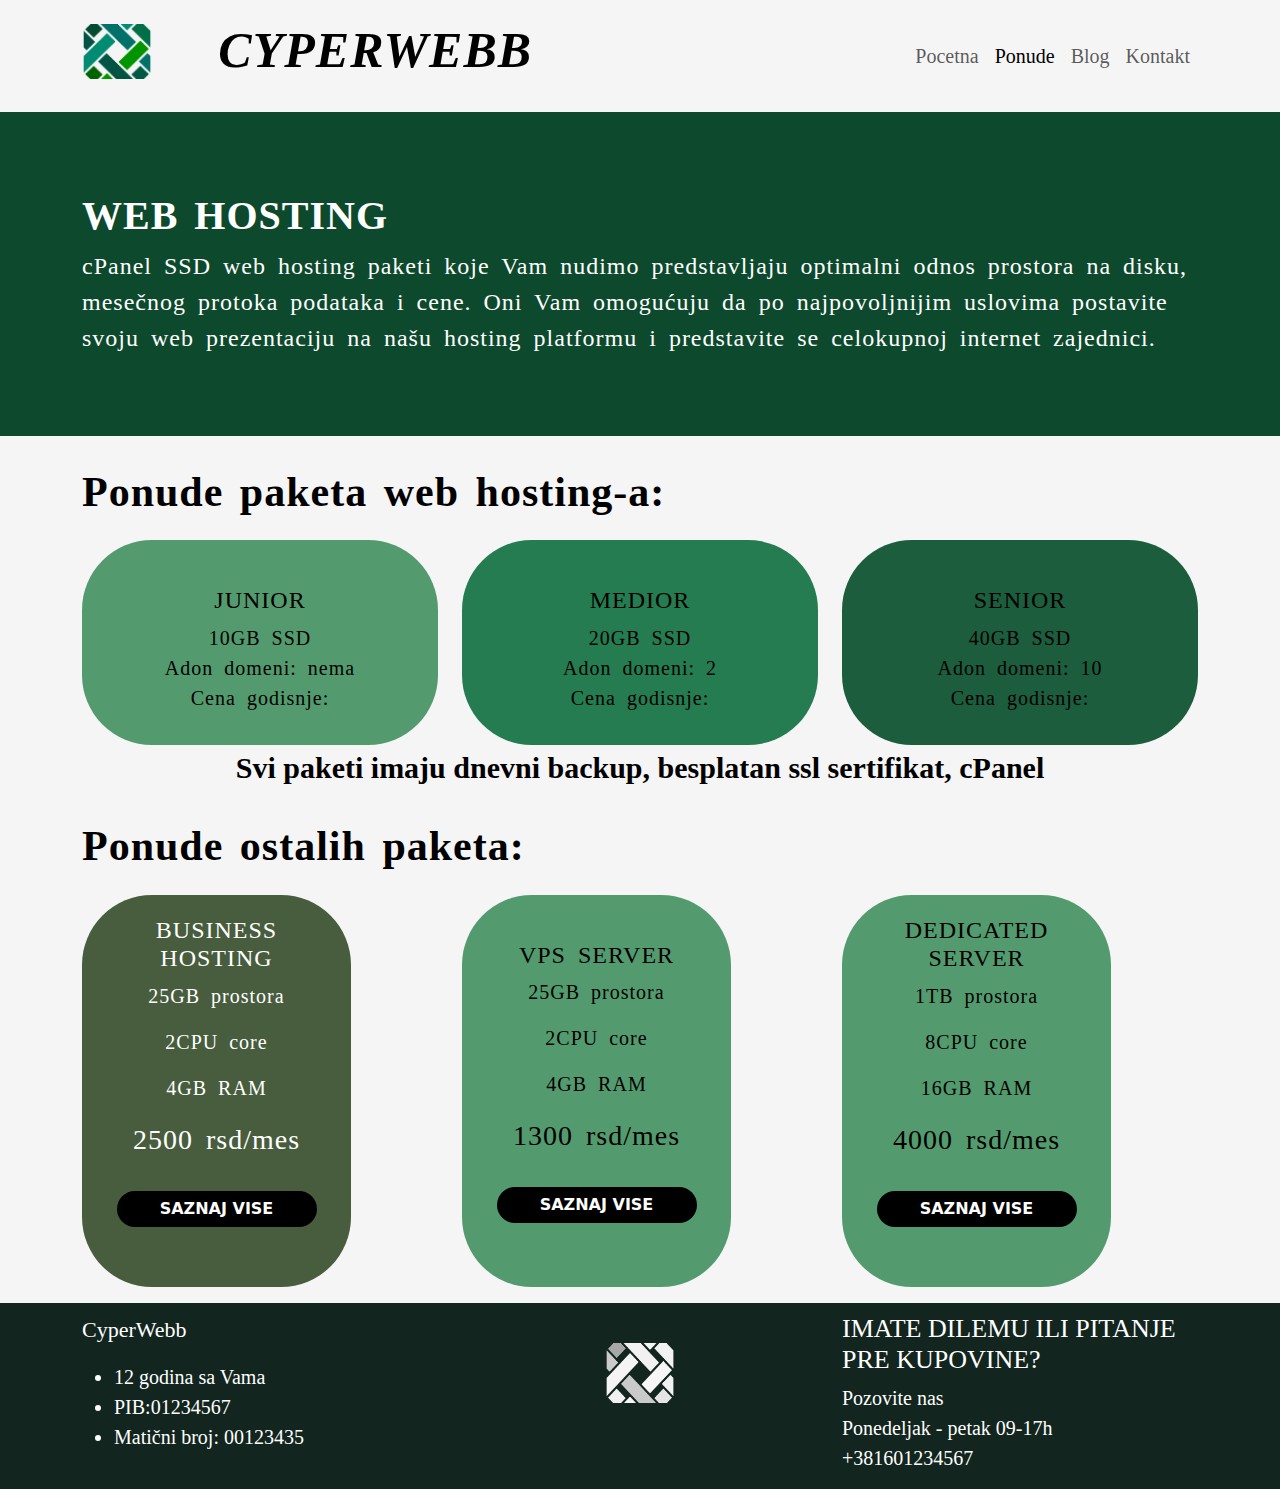
<file: web-hosting.html>
<!DOCTYPE html>
<html lang="en">
    <head>
        <title>Projekat_ICR</title>
        <meta charset="utf-8">
        <meta name="viewport" content="width=device-width, initial-scale=1">
        <link href="https://cdn.jsdelivr.net/npm/bootstrap@5.2.3/dist/css/bootstrap.min.css" rel="stylesheet">
        <script src="https://cdn.jsdelivr.net/npm/bootstrap@5.2.3/dist/js/bootstrap.bundle.min.js"></script>

        <link rel="stylesheet" type="text/css" href="main.css">
    </head>

    <body id="body">
        <div  id= "top-nav" class="container-fluid">
            <div class="container">
                <nav class="navbar navbar-expand-lg">
                    <a class="navbar-brand" href="#">
                        <img src="Vezba 1 - logo 1.png" alt="" width="70" height="60">
                        <span class="navbar-brand"><em>CYPERWEBB</em></span>                    
                      </a>
                    <button class="navbar-toggler" type="button" data-bs-toggle="collapse" data-bs-target="#navbarNav" aria-controls="navbarNav" aria-expanded="false" aria-label="Toggle navigation">
                        <span class="navbar-toggler-icon"></span>
                    </button>
                    <div class="collapse navbar-collapse" id="navbarNav">
                        <ul class="navbar-nav ms-auto">
                            <li class="nav-item">
                                <a class="nav-link" aria-current="page" href="ponuda.html">Pocetna</a>
                            </li>
                            <li class="nav-item">
                                <a class="nav-link active" href="#">Ponude</a>
                            </li>
                            <li class="nav-item">
                                <a class="nav-link" href="#">Blog</a>
                            </li>
                            <li class="nav-item">
                                <a class="nav-link" href="#">Kontakt</a>
                            </li>
                        </ul>
                    </div>
                </nav>                     
            </div>
        </div>
        <div id="intro" class="container-fluid">
            <div class="container">
                <h2><strong>WEB HOSTING </strong></h2>
                <p>cPanel SSD web hosting paketi koje Vam nudimo predstavljaju 
                    optimalni odnos prostora na disku, mesečnog protoka podataka 
                    i cene. Oni Vam omogućuju da po najpovoljnijim uslovima postavite 
                    svoju web prezentaciju na našu hosting platformu i predstavite se celokupnoj internet zajednici.
                </p>
            </div>
        </div>
        <div id="telo" class="container-fluid mb-3">
            <div class="container">
                <h4>Ponude paketa web hosting-a:</h4>
                <div class="row row-cols-1 row-cols-md-3">
                    <div class="col-md-4">
                      <div class="card text-center" id="ponuda-telo">
                        <div class="card-body" id="prva-ponuda">
                            <h5 id="naslov-ponuda">JUNIOR</h5>
                            <ul class="list-unstyled">
                                <li id="karakteristike">10GB SSD</li>
                                <li id="karakteristike">Adon domeni: nema</li>
                                <li id="karakteristike">Cena godisnje: </li>
                            </ul>
                        </div>
                      </div>
                    </div>
                    <div class="col-md-4">
                        <div class="card text-center" id="ponuda-telo">
                          <div class="card-body" id="druga-ponuda">
                              <h5 id="naslov-ponuda">MEDIOR</h5>
                              <ul class=" list-unstyled">
                                  <li id="karakteristike">20GB SSD</li>
                                  <li id="karakteristike">Adon domeni: 2</li>
                                  <li id="karakteristike">Cena godisnje: </li>
                                </ul>
                          </div>
                        </div>
                    </div>
                    <div class="col-md-4">
                        <div class="card text-center" id="ponuda-telo">
                          <div class="card-body" id="treca-ponuda">
                              <h5 id="naslov-ponuda">SENIOR</h5>
                                <ul class=" list-unstyled">
                                  <li id="karakteristike">40GB SSD</li>
                                  <li id="karakteristike">Adon domeni: 10</li>
                                  <li id="karakteristike">Cena godisnje: </li>
                                </ul>
                          </div>
                        </div>
                    </div>
                </div>
                <div style="text-align:center;">
                    <p id="ispod-ponuda-tekst"><strong>Svi paketi imaju dnevni backup, besplatan ssl sertifikat, cPanel</strong></p>
                </div>
                <h4>Ponude ostalih paketa:</h4>
                <div class="row row-cols-1 row-cols-md-3 ">
                    <div class="col-sm-4" >
                        <div class="card text-center" id="div-telo">
                          <div class="card-body" id="business-div">
                            <div class="row row-cols-4 row-cols-md-1">
                              <h5 class="card-title" id="naslov-ponuda-business">BUSINESS HOSTING</h5>
                              <p class="card-text" id="karakteristike-business">25GB prostora</p>
                              <p class="card-text" id="karakteristike-business">2CPU core</p>
                              <p class="card-text" id="karakteristike-business">4GB RAM</p>
                              <p class="card-text" id="cena-business">2500 rsd/mes</p>
                            </div>
                          <a href="business-hosting.html" class="btn btn-primary">SAZNAJ VISE</a>
                          </div>
                        </div>
                    </div>
                    <div class="col-sm-4">
                        <div class="card text-center" id="div-telo">
                          <div class="card-body " id="ponude-div">
                            <div class="row row-cols-4 row-cols-md-1">
                              <h5 class="card-title" id="naslov-ponuda">VPS SERVER</h5>
                              <p class="card-text" id="karakteristike">25GB prostora</p>
                              <p class="card-text" id="karakteristike">2CPU core</p>
                              <p class="card-text" id="karakteristike">4GB RAM</p>
                              <p class="card-text" id="cena">1300 rsd/mes</p>
                            </div>
                            <a href="#" class="btn btn-primary">SAZNAJ VISE</a>
                          </div>
                        </div>
                    </div>
                    <div class="col-sm-4">
                        <div class="card text-center" id="div-telo">
                          <div class="card-body" id="ponude-div">
                            <div class="row row-cols-4 row-cols-md-1">
                              <h5 class="card-title" id="naslov-ponuda-dedicated">DEDICATED SERVER</h5>
                              <p class="card-text" id="karakteristike">1TB prostora</p>
                              <p class="card-text" id="karakteristike">8CPU core</p>
                              <p class="card-text" id="karakteristike">16GB RAM</p>
                              <p class="card-text" id="cena">4000 rsd/mes</p>
                            </div>
                            <a href="#" class="btn btn-primary">SAZNAJ VISE</a>
                          </div>
                        </div>
                    </div>
                </div>
            </div>
        </div>
        <div id="footer" class="container-fluid ">
            <div class="container">
                <div class="row">
                  <div class="col" id="prvi-div">
                    <p>CyperWebb</p>
                      <ul>
                        <li id="levi-foot">12 godina sa Vama</li>
                        <li id="levi-foot">PIB:01234567</li>
                        <li id="levi-foot">Matični broj: 00123435</li>
                      </ul>
                  </div>
                  <div class="col text-center" id="drugi-div">
                    <img src="Vezba 1 - logo 2.png" alt="" width="70" height="60">
                  </div>
                  <div class="col" id="treci-div">
                    <h6>
                      IMATE DILEMU ILI PITANJE PRE KUPOVINE?
                    </h6>
                    <ul class="list-unstyled">
                      <li>Pozovite nas</li>
                      <li>Ponedeljak - petak 09-17h</li>
                      <li>+381601234567</li>
                    </ul>
                  </div>
                </div>
            </div>
        </div>
    </body>
</html>
</file>
<file: main.css>
body{
    background-color: #F5F5F5;
}

#top-nav img{
    padding-bottom: 5px;
    margin-bottom: 15px;
}

#top-nav span{
    font-family: Lora;
    font-size: 50px;
    word-spacing: 5px;
    letter-spacing: 1px;
    font-weight: 700;
    padding-left: 60px;
}

#top-nav li{
    font-family: Cambay;
    font-size: 20px;
    word-spacing: 5px;
}

.nav-link active{
    font-weight: bold;
}

#intro{
    background-color: #0D492C;
    color: black;
}

#intro h2{
    color: white;
    font-family: Cambay;
    font-size: 40px;
    word-spacing: 5px;
    letter-spacing: 1px;
    padding-top: 80px;
}

#intro p{
    color: white;
    font-family: Numans;
    font-size: 24px;
    word-spacing: 5px;
    letter-spacing: 1px;
    padding-bottom: 80px;
}

#telo h4{
    color: black;
    font-family: Cambay;
    font-size: 42px;
    word-spacing: 5px;
    letter-spacing: 1px;
    padding-top: 15px;
    padding-bottom: 15px;
    font-weight: bold;
}

#ponude-div{
    border-radius: 70px;
    background-color: #539B6F;
}

#business-div{
    border-radius: 70px;
    background-color: #475D3E;
    border: none;
}

#div-telo{
    background-color: #F5F5F5;
    border: none;
    width: 269px;
    height: 392px;
}

#telo .btn{
    border-radius: 30px;
    width: 200px;
    text-align: center;
    font-weight: 600;
    background-color: black;
    border: none;
    margin-top: 30px;
}

#naslov-ponuda{
    color: black;
    font-family: Cambay;
    font-size: 24px;
    font-weight: 400;
    word-spacing: 5px;
    letter-spacing: 1px;
    margin-top: 30px;
}

#naslov-ponuda-business{
    color: white;
    font-family: Cambay;
    font-size: 24px;
    font-weight: 400;
    word-spacing: 5px;
    letter-spacing: 1px;
    margin-top: 5px;
}

#naslov-ponuda-dedicated{
    color: black;
    font-family: Cambay;
    font-size: 24px;
    font-weight: 400;
    word-spacing: 5px;
    letter-spacing: 1px;
    margin-top: 5px;
}

#karakteristike{
    color: black;
    font-family: Numans;
    font-size: 20px;
    word-spacing: 5px;
    letter-spacing: 1px;
}

#karakteristike-business{
    color: white;
    font-family: Numans;
    font-size: 20px;
    word-spacing: 5px;
    letter-spacing: 1px;
}

#cena{
    color: black;
    font-family: Numans;
    font-size: 28px;
    word-spacing: 5px;
    letter-spacing: 1px;
}

#cena-business{
    color: white;
    font-family: Numans;
    font-size: 28px;
    word-spacing: 5px;
    letter-spacing: 1px;
}

#ispod-ponuda-tekst{
    color: black;
    font-family: Cambay;
    font-size: 30px;
}

#domeni-div{
    border-radius: 70px;
    background-color: #539B6F;
    
}

#div-telo-domeni{
    background-color: #F5F5F5;
    border: none;
    margin-top: 20px;
}

#tekst-domena{
    text-align: left;
    padding-top: 5px;
    font-family: Numans;
    font-size: 22px;
    word-spacing: 5px;
    letter-spacing: 1px;
    font-weight: 600;
}

#cena-domena{
    text-align: right;
    padding-top: 5px;
    font-family: Numans;
    font-size: 22px;
    word-spacing: 5px;
    letter-spacing: 1px;
    font-weight: 600;
}

#preporuke{
    background-color: #0D492C;
    margin-bottom: -20px;
}

#preporuke h4{
    color: white;
    font-family: Cambay;
    font-size: 30px;
    word-spacing: 5px;
    letter-spacing: 1px;
    margin-top: 20px;
    padding-top: 15px;
    padding-bottom: 15px;
    font-weight: bold;
}

#preporuke p{
    color: white;
    font-family: Numans;
    font-size: 24px;
    word-spacing: 5px;
    letter-spacing: 1px;
    padding-bottom: 80px;
}

#footer{
    background-color: #12251E;
    padding-top: 10px;
}

#footer p{
    color: white;
    font-size: 18px;
    font-family: Numans;
}

#levi-foot{
    color: white;
}

#prvi-div p{
    font-size: 22px;
    font-family: Numans;
}

#prvi-div li{
    font-size: 20px;
    font-family: Numans;
}

#drugi-div{
    background-color: #12251E;
    padding-top: 30px;
}

#treci-div h6{
    color: white;
    font-size: 26px;
    font-family: Numans;
}

#treci-div li{
    color: white;
    font-size: 20px;
    font-family: Numans;
}

#prva-ponuda{
    background-color: #539B6F;
    border-radius: 70px;
}

#druga-ponuda{
    background-color: #257C50;
    border-radius: 70px;
}

#treca-ponuda{
    background-color: #1C5D3E;
    border-radius: 70px;
}

#ponuda-telo{
    background-color: #F5F5F5;
    border: none;
}
</file>
